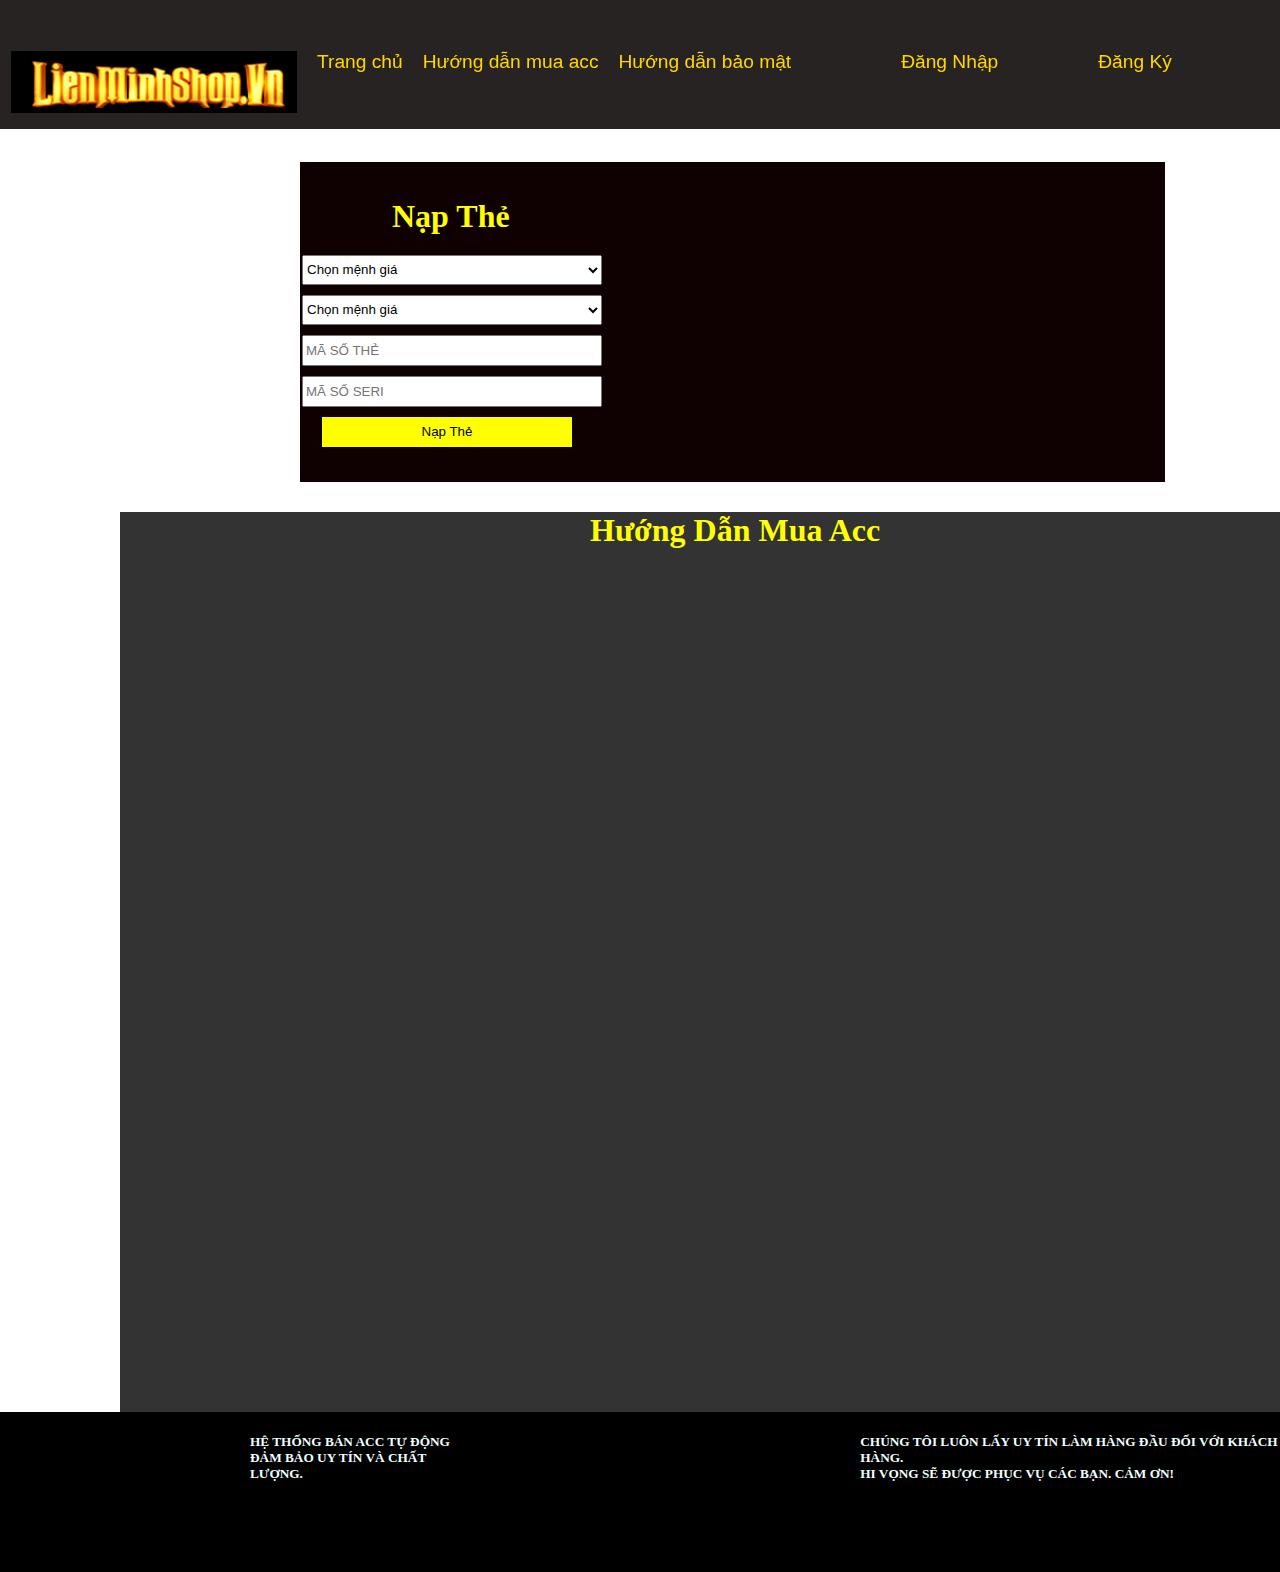
<file: huongdan.html>
<!DOCTYPE html>
<html lang="en">

<head>
    <meta charset="UTF-8">
    <meta name="viewport" content="width=device-width, initial-scale=1.0">
    <title>shopbanacclm</title>
    <link rel="stylesheet" href="huongdan.css">
</head>


<body>
    <div class="v-theme "
        style="background: url(https://shopacclm247.vn/assets/img/bg_new.jpg) fixed center no-repeat; background-size: cover;">
        <div class="menu">
            <a href="spck.html" class="item"><img src="./Ảnh chụp màn hình 2023-06-25 104159.png"></a>
            <a href="#" class="item">Trang chủ</a>
            <a href="#" class="item">Hướng dẫn mua acc</a>
            <a href="#" class="item">Hướng dẫn bảo mật</a>

            <a href="dangnhap.html" class="item1">Đăng Nhập</a>
            <a href="dangky.html" class="item2">Đăng Ký</a>
        </div><br><br><br><br><br><br><br><br><br>

        <div class="form">
            <form id="form_login">
                <h1 class="nap">Nạp Thẻ</h1>

                <select id="chonnhamang" name="chonnhamang">
                    <option value="Chọn mệnh giá">Chọn mệnh giá</option>
                    <option value="viettel">viettel</option>
                    <option value="mobiphone">mobiphone</option>
                    <option value="vinaphone">vinaphone</option>
                </select><br>
                <div class="menhgia">
                    <select id="chonmenhgia" name="chonmenhgia">
                        <option value="Chọn mệnh giá">Chọn mệnh giá</option>
                        <option value="10.000VND-(NHẬN 100%)">10.000VND-(NHẬN 100%)</option>
                        <option value="20.000VND-(NHẬN 100%)">20.000VND-(NHẬN 100%) </option>
                        <option value="30.000VND-(NHẬN 100%)">30.000VND-(NHẬN 100%)</option>
                        <option value="50.000VND-(NHẬN 100%)">50.000VND-(NHẬN 100%)</option>
                        <option value="100.000VND-(NHẬN 100%)">100.000VND-(NHẬN 100%)</option>
                        <option value="200.000VND-(NHẬN 100%)">200.000VND-(NHẬN 100%)</option>
                        <option value="300.000VND-(NHẬN 100%)">300.000VND-(NHẬN 100%)</option>
                        <option value="500.000VND-(NHẬN 100%)">500.000VND-(NHẬN 100%)</option>
                        <option value="1.000.000VND-(NHẬN 100%)">1.000.000VND-(NHẬN 100%)</option>
                    </select>

                </div>
                <div class="nhapmaso">
                    <input type="number" id="maso" placeholder="MÃ SỐ THẺ">
                </div>
                <div class="soseri">
                    <input type="number" id="maseri" placeholder="MÃ SỐ SERI">
                </div>
                <button class="button">Nạp Thẻ</button>
            </form>



            <div class="video">

                <iframe width="560" height="315" src="https://www.youtube.com/embed/MgcelwhNegU"
                    title="YouTube video player" frameborder="0"
                    allow="accelerometer; autoplay; clipboard-write; encrypted-media; gyroscope; picture-in-picture; web-share"
                    allowfullscreen>
                </iframe>
            </div>

        </div>
        <div class="acclon">
         <h1 class="huongdan">Hướng Dẫn Mua Acc</h1>   
        </div>
        <div class="quangcao">
            <h5 class="h33">HỆ THỐNG BÁN ACC TỰ ĐỘNG<br>
                ĐẢM BẢO UY TÍN VÀ CHẤT LƯỢNG.</h5>
            <h5 class="h44">CHÚNG TÔI LUÔN LẤY UY TÍN LÀM HÀNG ĐẦU ĐỐI VỚI KHÁCH HÀNG.<br>
                HI VỌNG SẼ ĐƯỢC PHỤC VỤ CÁC BẠN. CẢM ƠN!</h5>
        </div>

            
        

</body>
<script src="dangnhap.js"></script>


</html>
</file>
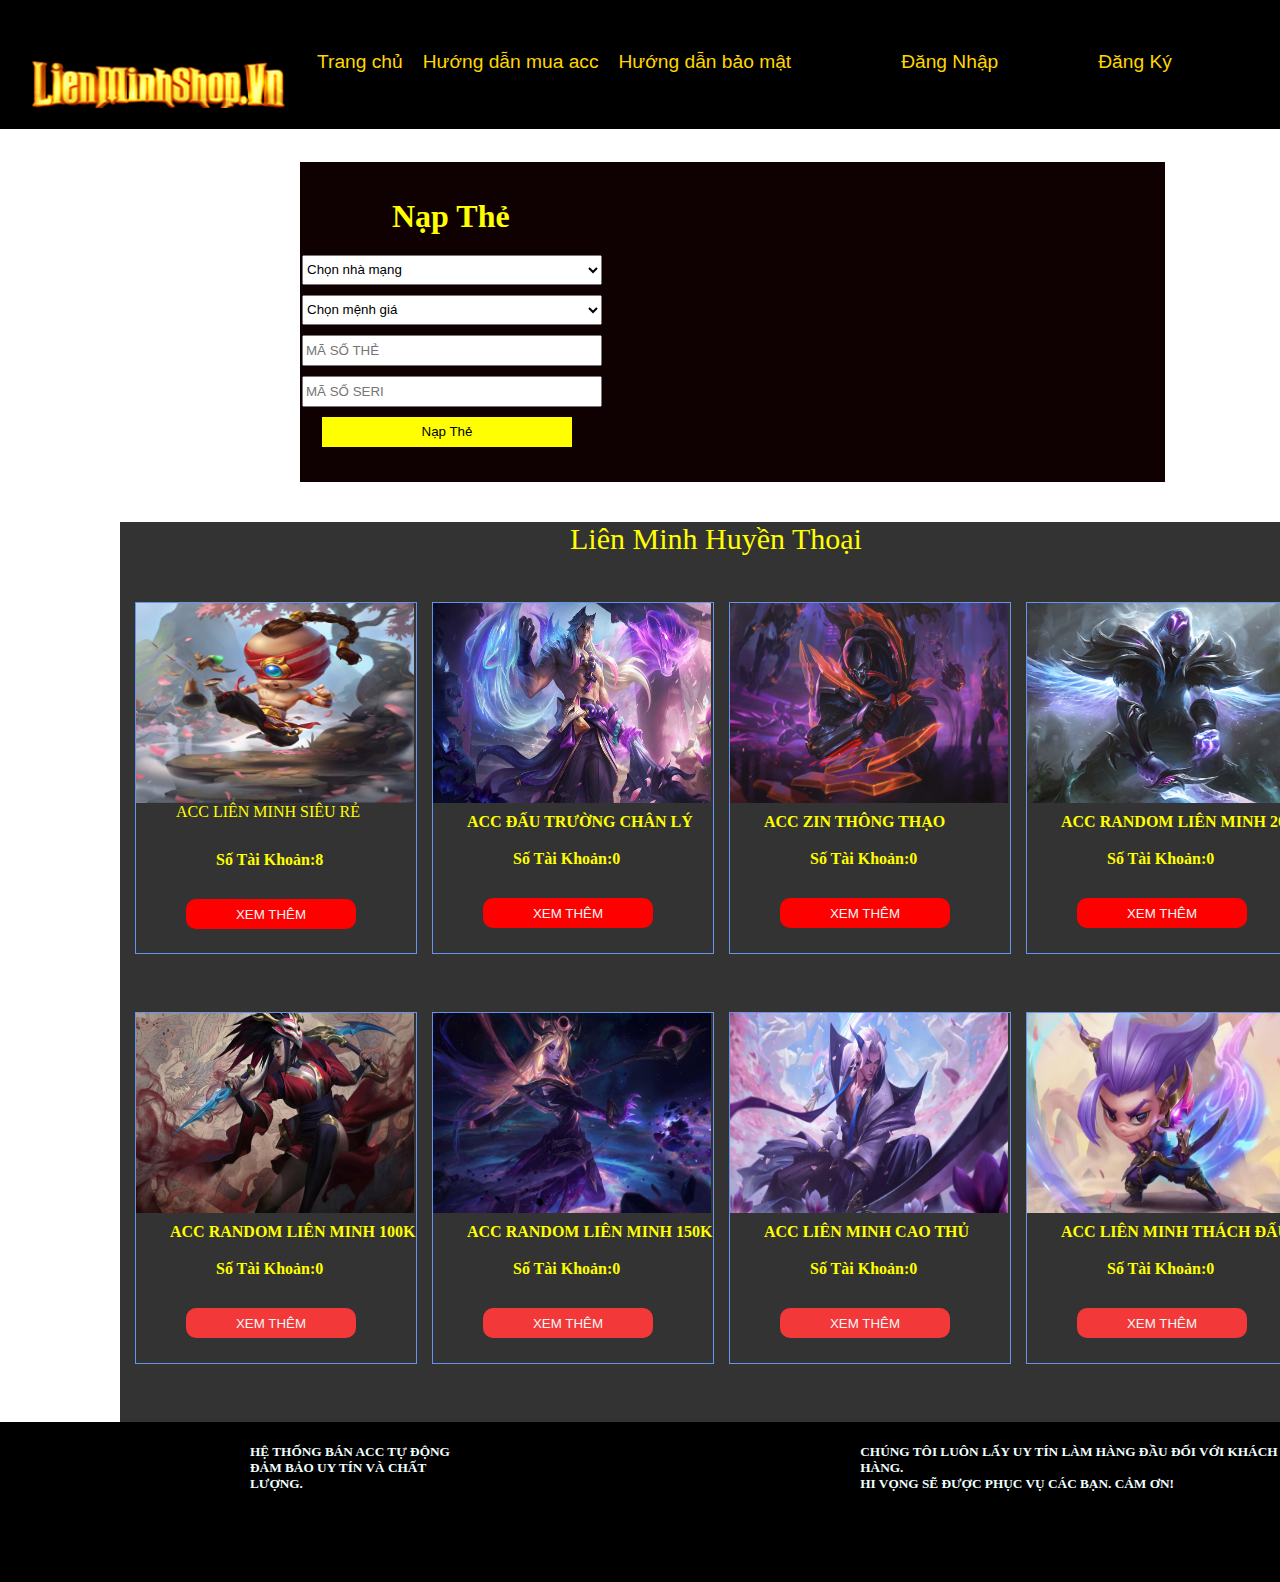
<file: spck.html>
<!DOCTYPE html>
<html lang="en">

<head>
    <meta charset="UTF-8">
    <meta name="viewport" content="width=device-width, initial-scale=1.0">
    <title>shopbanacclm</title>
    <link rel="stylesheet" href="spck.css">
</head>


<body>
    <div class="v-theme "
        style="background: url(https://shopacclm247.vn/assets/img/bg_new.jpg) fixed center no-repeat; background-size: cover;">
        <div class="menu">
            <a href="spck.html" class="item"><img src="./Ảnh chụp màn hình 2023-06-25 104159.png"></a>
            <a href="#" class="item">Trang chủ</a>
            <a href="huongdan.html" class="item">Hướng dẫn mua acc</a>
            <a href="#" class="item">Hướng dẫn bảo mật</a>

            <a href="dangnhap.html" class="item1">Đăng Nhập</a>
            <a href="dangky.html" class="item2">Đăng Ký</a>
        </div><br><br><br><br><br><br><br><br><br>

        <div class="form">
            <form id="form_login">
                <h1 class="nap">Nạp Thẻ</h1>

                <select id="chonnhamang" name="chonnhamang">
                    <option value="Chọn mệnh giá">Chọn nhà mạng</option>
                    <option value="viettel">viettel</option>
                    <option value="mobiphone">mobiphone</option>
                    <option value="vinaphone">vinaphone</option>
                </select><br>
                <div class="menhgia">
                    <select id="chonmenhgia" name="chonmenhgia">
                        <option value="Chọn mệnh giá">Chọn mệnh giá</option>
                        <option value="10.000VND-(NHẬN 100%)">10.000VND-(NHẬN 100%)</option>
                        <option value="20.000VND-(NHẬN 100%)">20.000VND-(NHẬN 100%) </option>
                        <option value="30.000VND-(NHẬN 100%)">30.000VND-(NHẬN 100%)</option>
                        <option value="50.000VND-(NHẬN 100%)">50.000VND-(NHẬN 100%)</option>
                        <option value="100.000VND-(NHẬN 100%)">100.000VND-(NHẬN 100%)</option>
                        <option value="200.000VND-(NHẬN 100%)">200.000VND-(NHẬN 100%)</option>
                        <option value="300.000VND-(NHẬN 100%)">300.000VND-(NHẬN 100%)</option>
                        <option value="500.000VND-(NHẬN 100%)">500.000VND-(NHẬN 100%)</option>
                        <option value="1.000.000VND-(NHẬN 100%)">1.000.000VND-(NHẬN 100%)</option>
                    </select>

                </div>
                <div class="nhapmaso">
                    <input type="number" id="maso" placeholder="MÃ SỐ THẺ">
                </div>
                <div class="soseri">
                    <input type="number" id="maseri" placeholder="MÃ SỐ SERI">
                </div>
                <button class="button">Nạp Thẻ</button>
            </form>



            <div class="video">

                <iframe width="560" height="315" src="https://www.youtube.com/embed/MgcelwhNegU"
                    title="YouTube video player" frameborder="0"
                    allow="accelerometer; autoplay; clipboard-write; encrypted-media; gyroscope; picture-in-picture; web-share"
                    allowfullscreen>
                </iframe>
            </div>

        </div>
        <div class="acclon">
            <div class="lm">Liên Minh Huyền Thoại</div>
            <div class="acc">

                <div class="acc1">
                    <div class="tren">
                <div class="anh1"><img src="./FklxJUlXgAYYN6V.jpg"></div>
               
                </div>
                <div class="tren1">
               <a class="chon">ACC LIÊN MINH SIÊU RẺ</a><br>
                <h4 class="chu3">Số Tài Khoản:8</h4>
                <div class="xem">
                    <button class="button1">XEM THÊM</button>
                
                </div>

                    
                </div>
                    
                </div>
                <div class="acc1">
                    <div class="tren">
                        <div class="anh3"><img src="./4bb1959a55c65b44445e3c87d823cba432271d850285b65e2c5d332e66.jpg"></div>
                 </div>
                 <div class="tren1">
                    <h4 class="chu1">ACC ĐẤU TRƯỜNG CHÂN LÝ</h4><br>
                <h4 class="chu2">Số Tài Khoản:0</h4>
                <button class="button1">XEM THÊM</button>
                    
                 </div>
                 
                </div>
                <div class="acc1">
                    <div class="tren">
                    <div class="anh3"><img src="./hinh-nen-lien-minh-1-1.jpg"></div>
                </div>
                <div class="tren1">
                    <h4 class="chu1">ACC ZIN THÔNG THẠO</h4><br>
                <h4 class="chu2">Số Tài Khoản:0</h4>
                <button class="button1">XEM THÊM</button>
                    
                </div>
                    
                </div>
                <div class="acc1">
                    <div class="tren">
                        <div class="anh4"><img src="ashen-knight-pyke.jpg"></div>
                 </div>
                 <div class="tren1">
                    <h4 class="chu1">ACC RANDOM LIÊN MINH 20K</h4><br>
                <h4 class="chu2">Số Tài Khoản:0</h4>
                <button class="button1">XEM THÊM</button>
                    
                 </div>
                  
            </div>
            </div>
            <div class="accnho">
                <div class="acc2">
                 <div class="duoi">  <div class="anh4"><img src="./hinhnenlienminhhuyenthoai4k215e7ec3c287994_907c7fe854a86c1fdd578150ec43a507.jpg"></div>

                </div>  
                <div class="duoi1">
                    <h4 class="chu1">ACC RANDOM LIÊN MINH 100K</h4><br>
                    <h4 class="chu2">Số Tài Khoản:0</h4>

                    <button class="button2">XEM THÊM</button>

                </div> 
                 </div>
                <div class="acc2">
                    <div class="duoi"><div class="anh4"><img src="./league-of-legends-dark-cosmic-lux.jpg"></div> </div>
                    <div class="duoi1">
                        <h4 class="chu1">ACC RANDOM LIÊN MINH 150K</h4><br>
                        <h4 class="chu2">Số Tài Khoản:0</h4>
                        <button class="button2">XEM THÊM</button>
                    
                    </div>   </div>
                <div class="acc2">
                    <div class="duoi"><div class="anh4"><img src="./lol_league_of_legends_yone_spirit_blossom_skin.jpg"></div> </div>
                    <div class="duoi1">
                        <h4 class="chu1">ACC LIÊN MINH CAO THỦ</h4><br>
                        <h4 class="chu2">Số Tài Khoản:0</h4>
                        <button class="button2">XEM THÊM</button>
                    
                    </div>   </div>
                <div class="acc2">
                    <div class="duoi"><div class="anh4"><img src="./tft-little-legends-yasuo-850x478.webp"></div> </div>
                    <div class="duoi1">
                        <h4 class="chu1">ACC LIÊN MINH THÁCH ĐẤU</h4><br>
                        <h4 class="chu2">Số Tài Khoản:0</h4>
                        <button class="button2">XEM THÊM</button>
                    
                    </div>   </div>
            </div>
        </div>
        <div class="quangcao">
            <h5 class="h33">HỆ THỐNG BÁN ACC TỰ ĐỘNG<br>
                ĐẢM BẢO UY TÍN VÀ CHẤT LƯỢNG.</h5>
            <h5 class="h44">CHÚNG TÔI LUÔN LẤY UY TÍN LÀM HÀNG ĐẦU ĐỐI VỚI KHÁCH HÀNG.<br>
                HI VỌNG SẼ ĐƯỢC PHỤC VỤ CÁC BẠN. CẢM ƠN!</h5>
        </div>



</body>
<script src="dangnhap.js"></script>


</html>
</file>
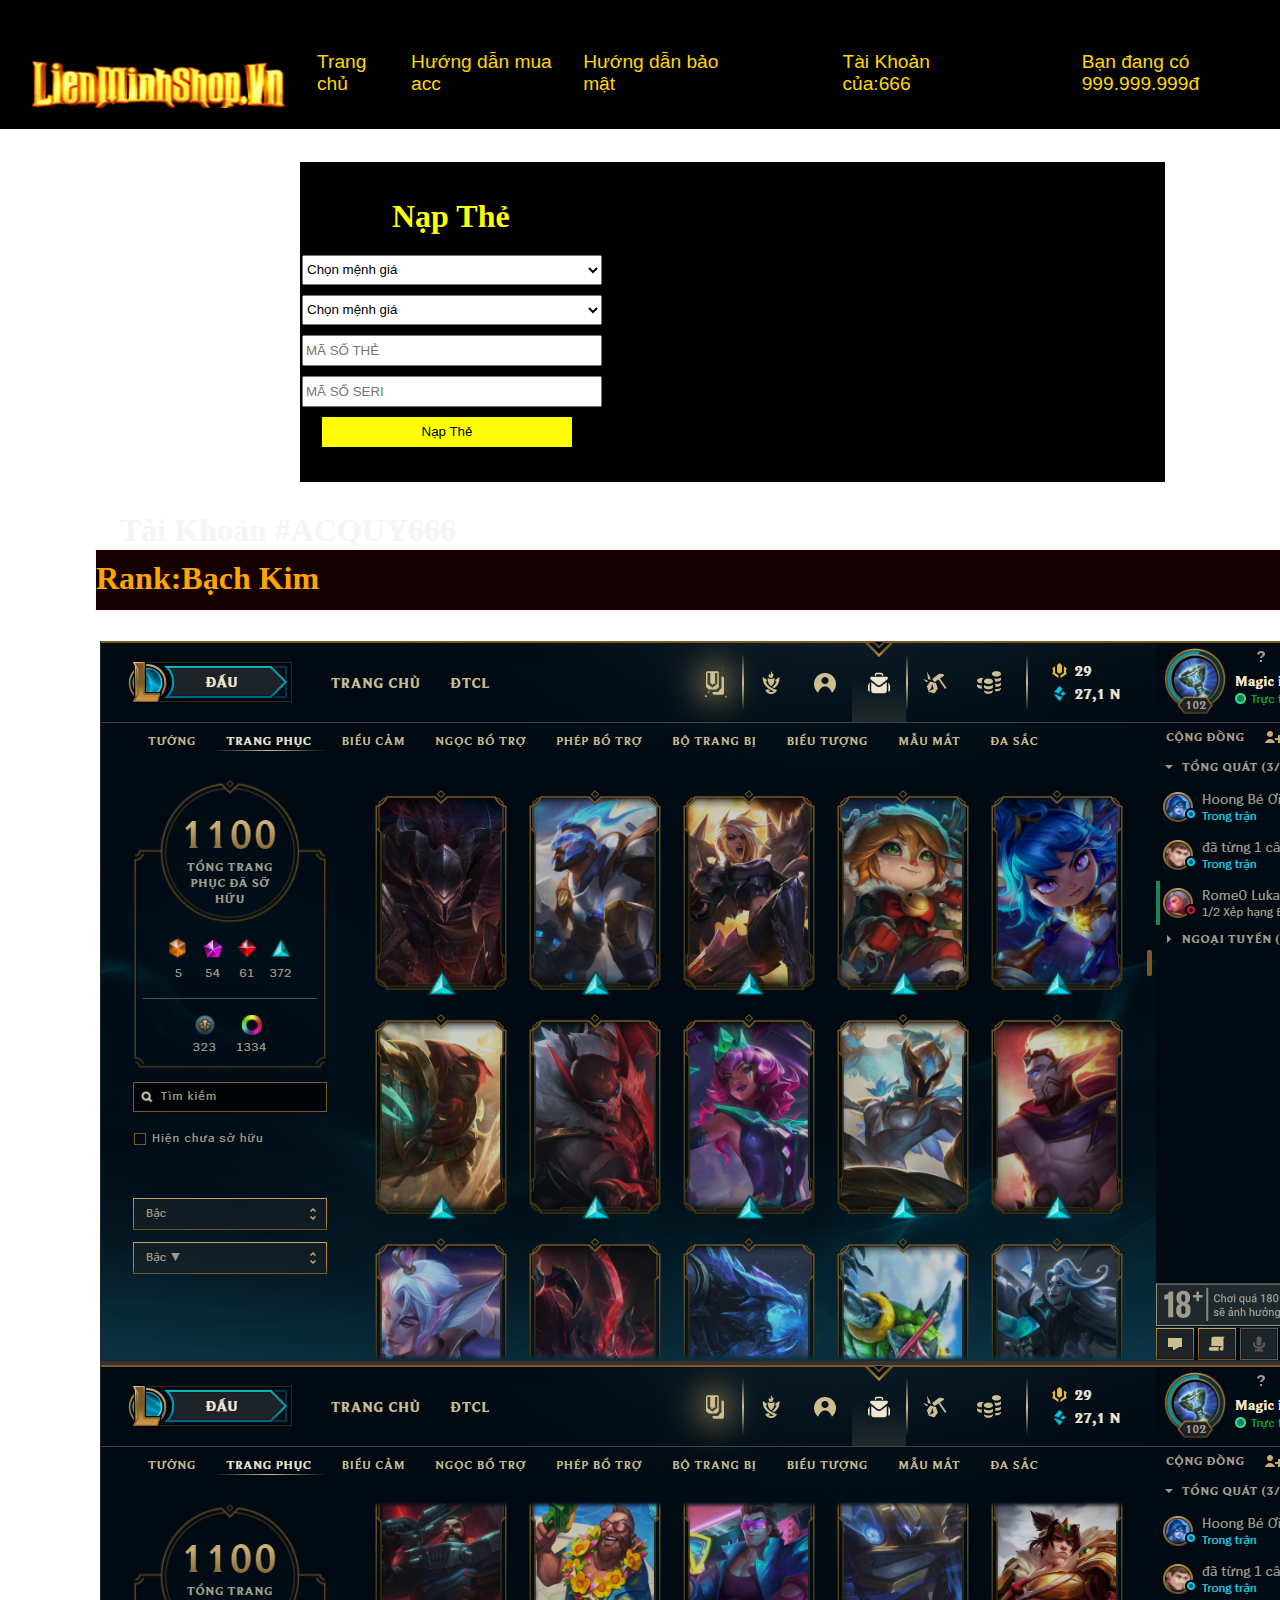
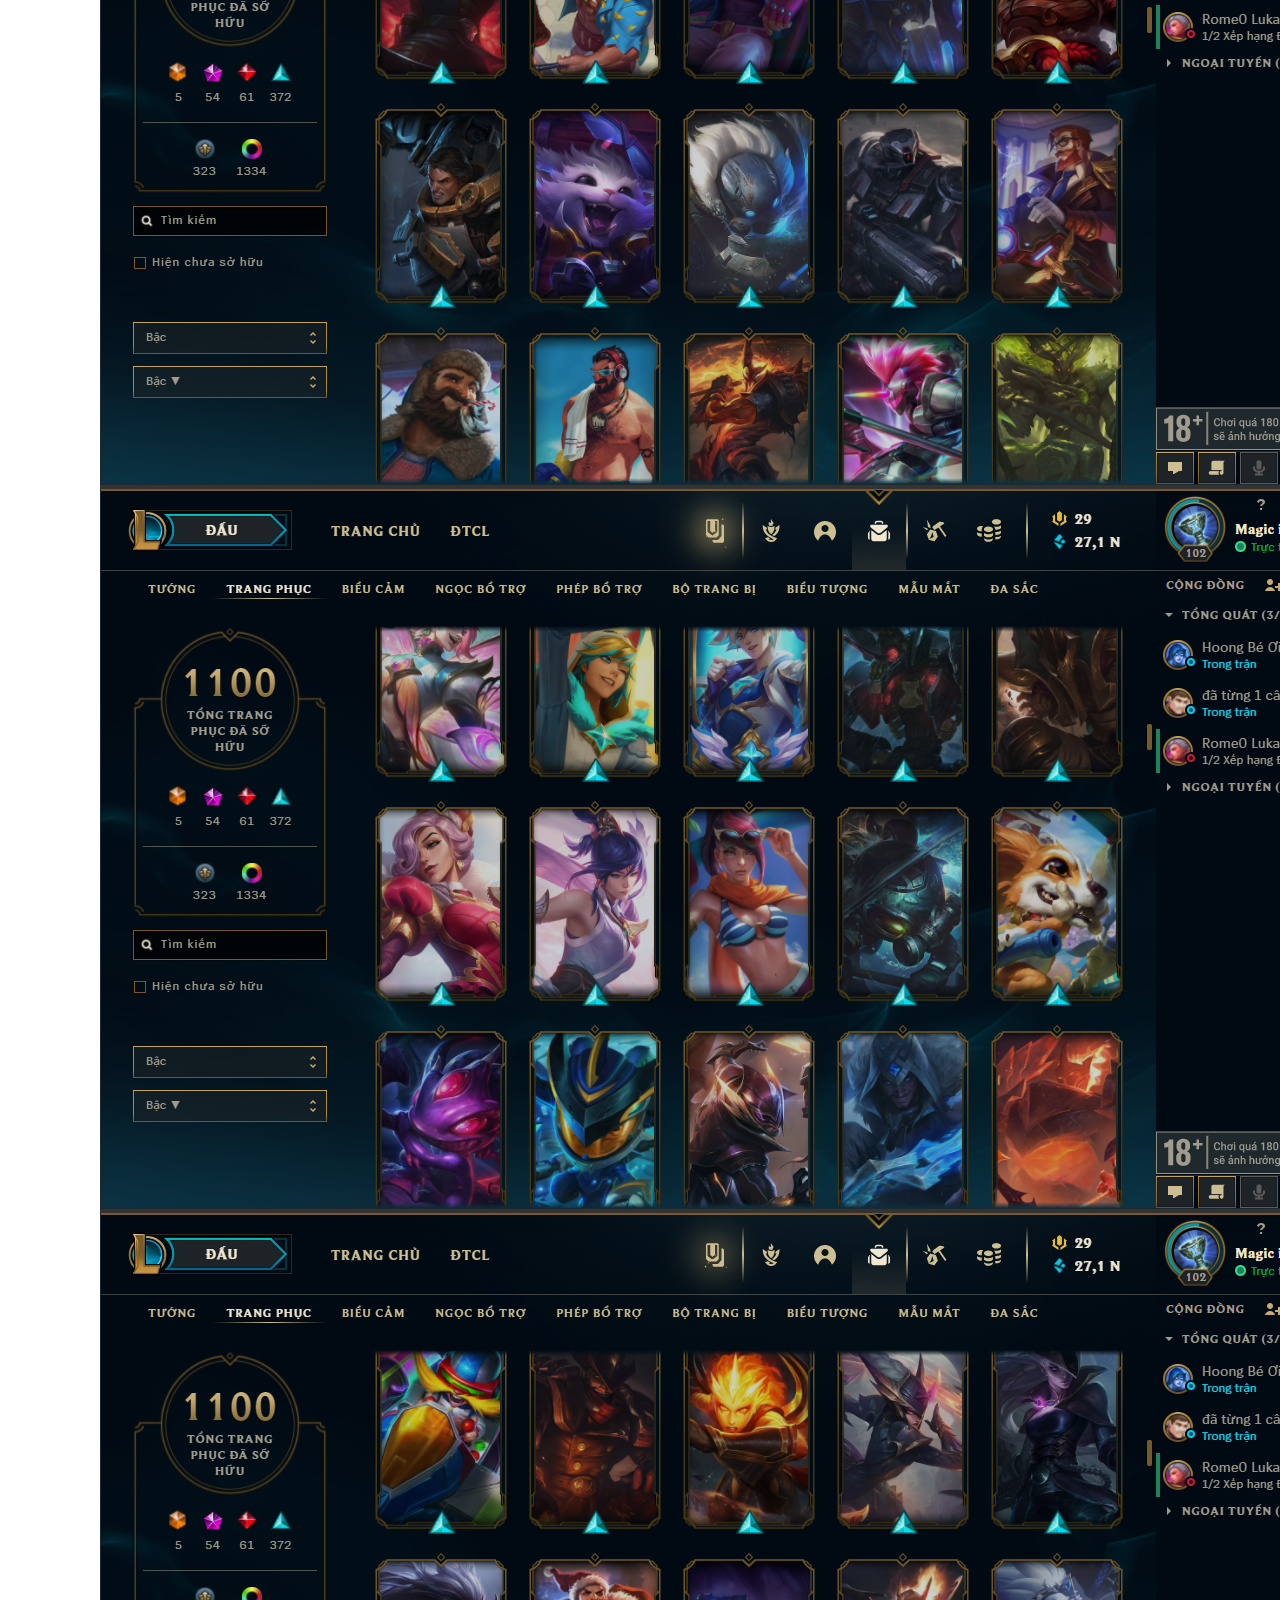
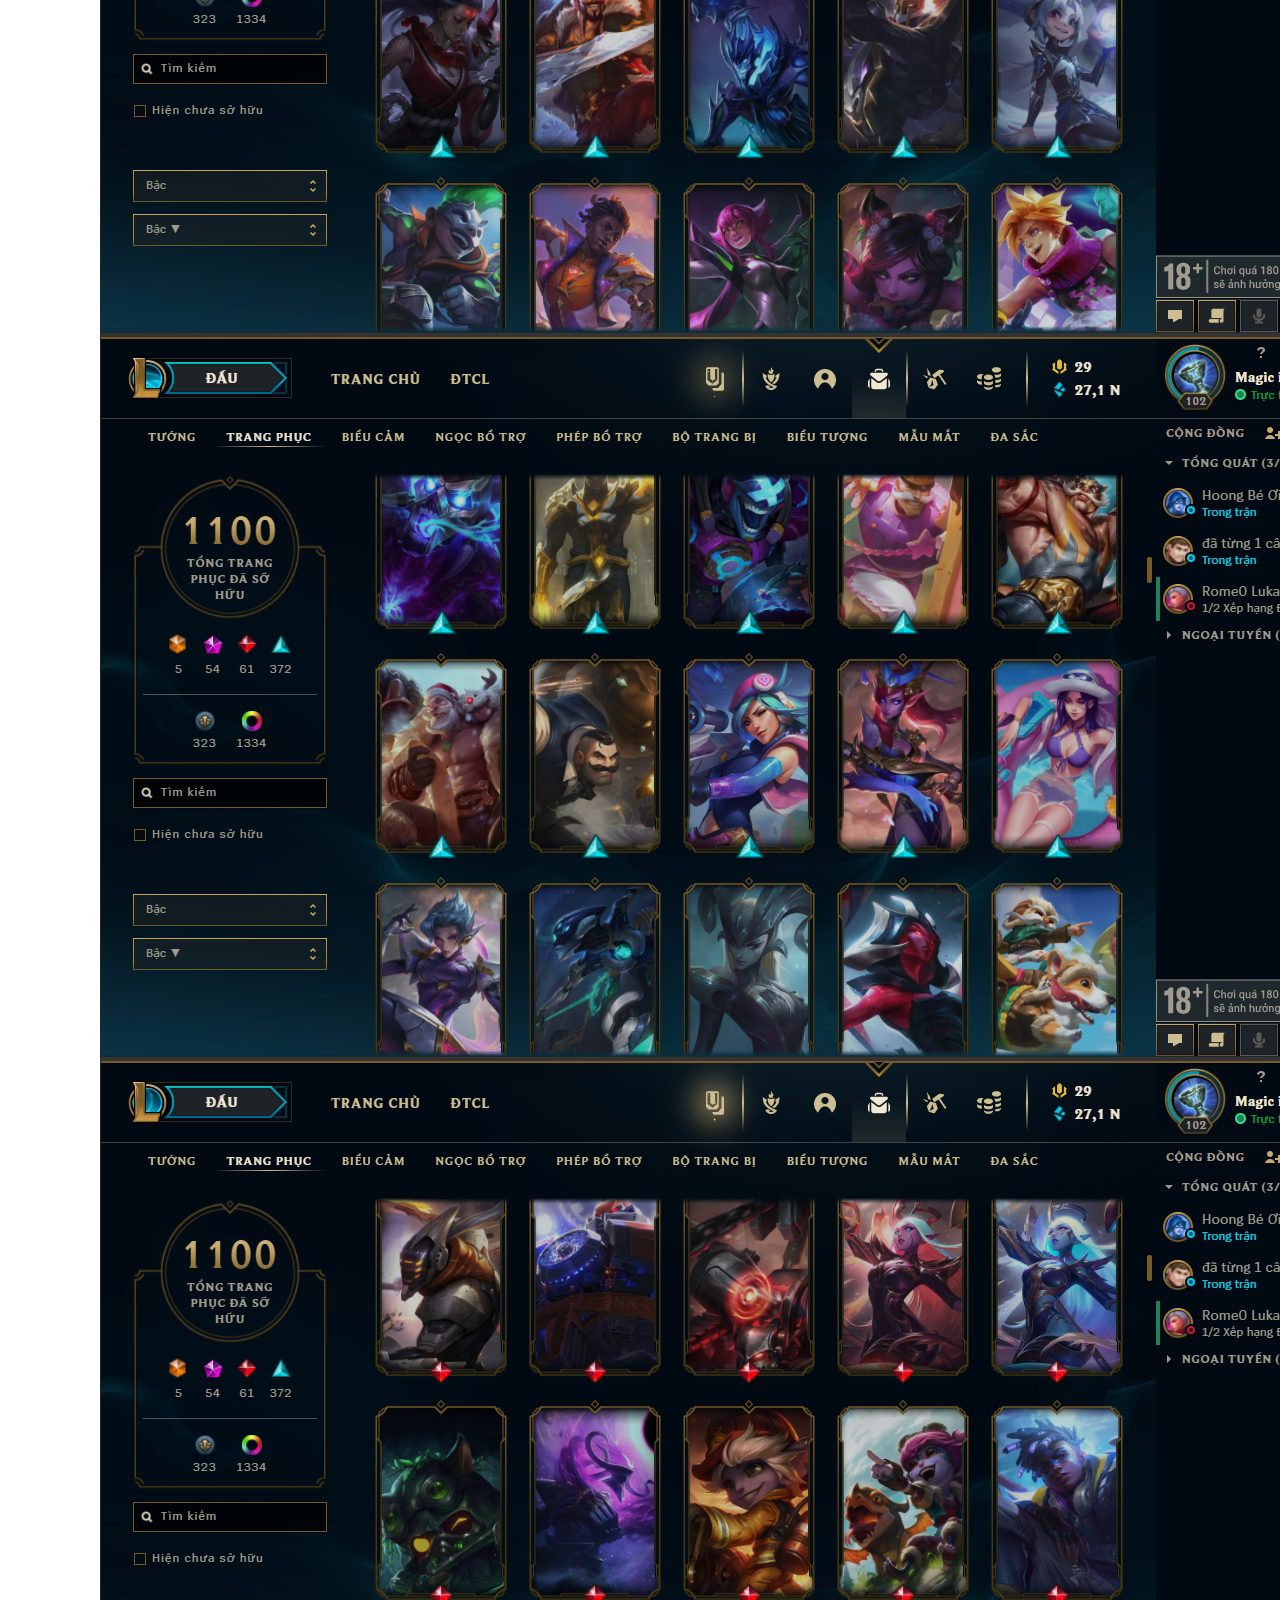
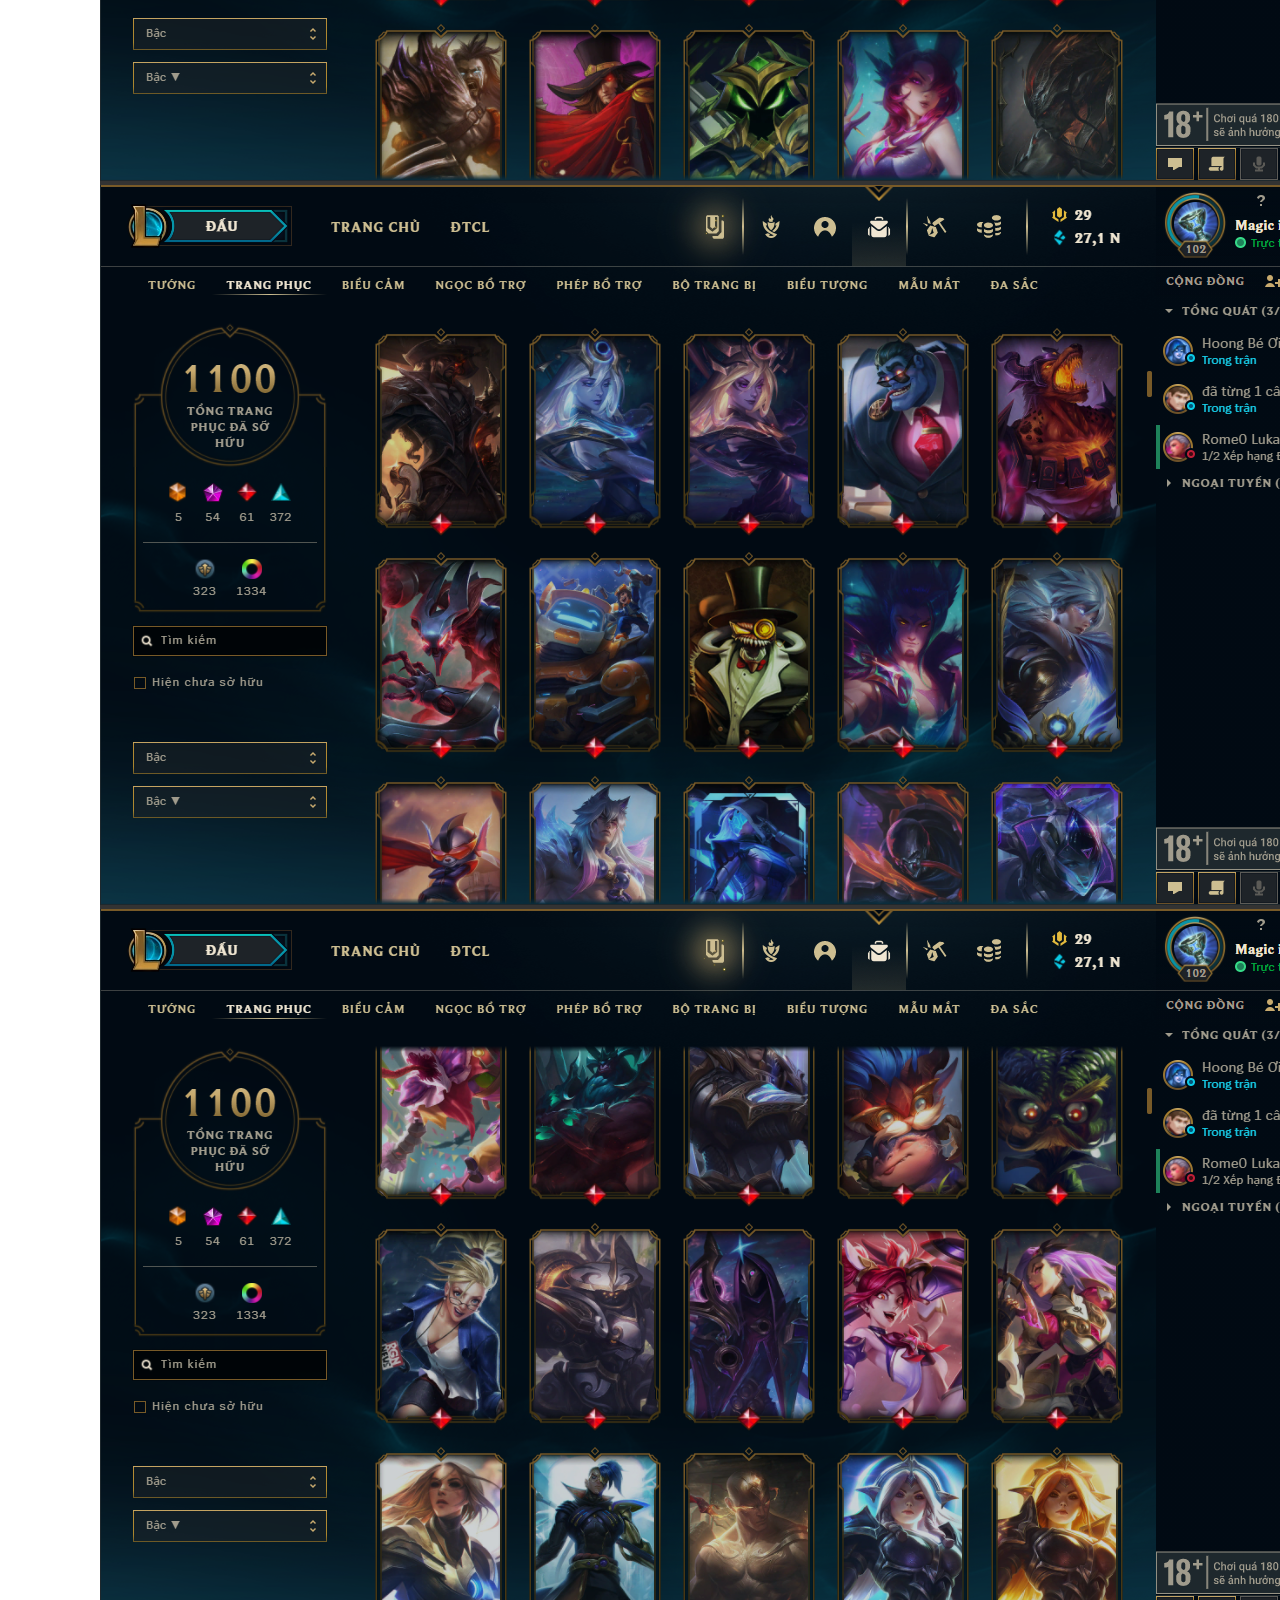
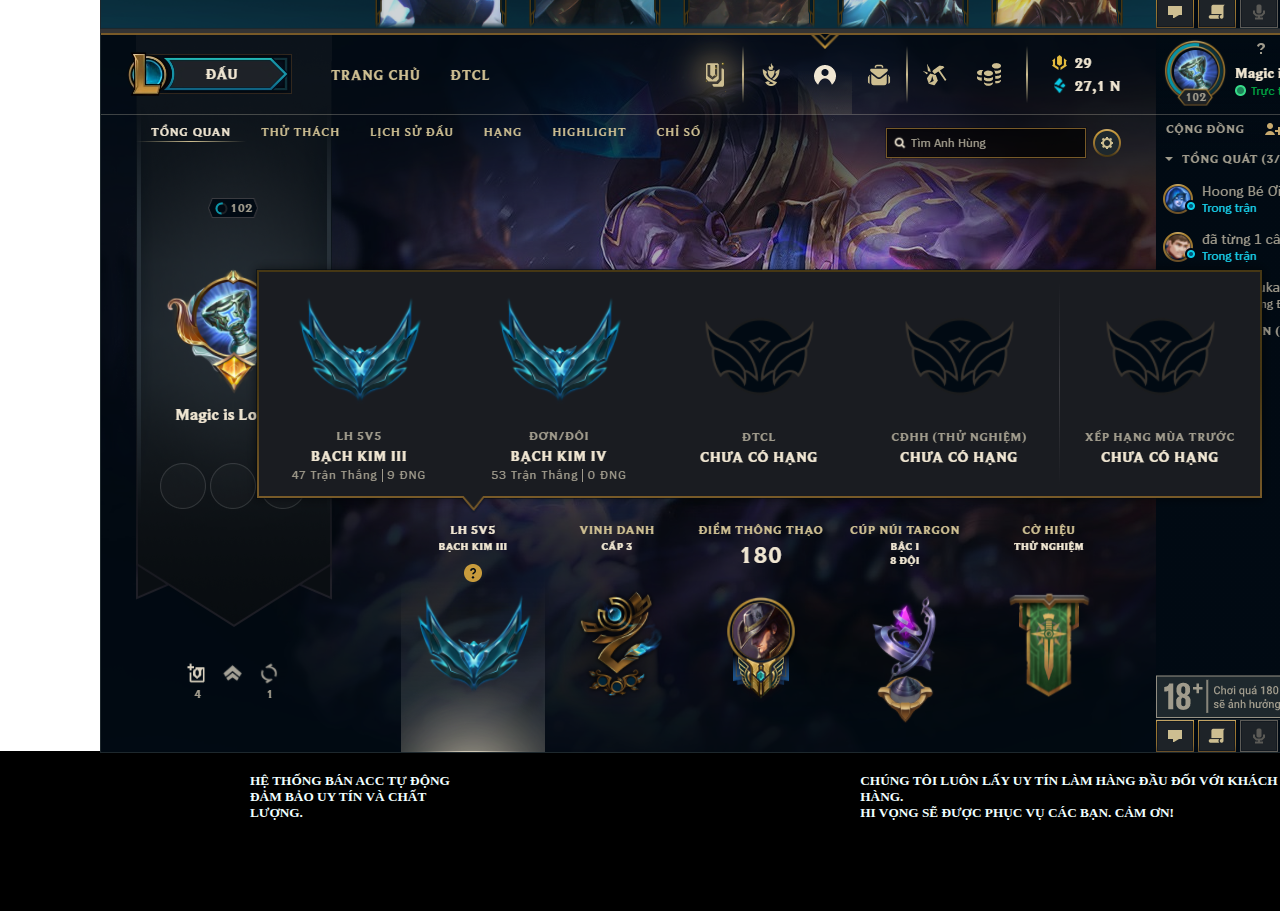
<file: taikhoan.html>
<!DOCTYPE html>
<html lang="en">

<head>
    <meta charset="UTF-8">
    <meta name="viewport" content="width=device-width, initial-scale=1.0">
    <title>shopbanacclm</title>
    <link rel="stylesheet" href="taikhoan.css">
</head>


<body>
    <div class="v-theme "
        style="background: url(https://shopacclm247.vn/assets/img/bg_new.jpg) fixed center no-repeat; background-size: cover;">
        <div class="menu">
            <a href="spck.html" class="item"><img src="./Ảnh chụp màn hình 2023-06-25 104159.png"></a>
            <a href="#" class="item">Trang chủ</a>
            <a href="#" class="item">Hướng dẫn mua acc</a>
            <a href="#" class="item">Hướng dẫn bảo mật</a>

            <a  class="item1">Tài Khoản của:666</a>
            <a  class="item2">Bạn đang có 999.999.999đ</a>
        </div><br><br><br><br><br><br><br><br><br>

        <div class="form">
            <form id="form_login">
                <h1 class="nap">Nạp Thẻ</h1>

                <select id="chonnhamang" name="chonnhamang">
                    <option value="Chọn mệnh giá">Chọn mệnh giá</option>
                    <option value="viettel">viettel</option>
                    <option value="mobiphone">mobiphone</option>
                    <option value="vinaphone">vinaphone</option>
                </select><br>
                <div class="menhgia">
                    <select id="chonmenhgia" name="chonmenhgia">
                        <option value="Chọn mệnh giá">Chọn mệnh giá</option>
                        <option value="10.000VND-(NHẬN 100%)">10.000VND-(NHẬN 100%)</option>
                        <option value="20.000VND-(NHẬN 100%)">20.000VND-(NHẬN 100%) </option>
                        <option value="30.000VND-(NHẬN 100%)">30.000VND-(NHẬN 100%)</option>
                        <option value="50.000VND-(NHẬN 100%)">50.000VND-(NHẬN 100%)</option>
                        <option value="100.000VND-(NHẬN 100%)">100.000VND-(NHẬN 100%)</option>
                        <option value="200.000VND-(NHẬN 100%)">200.000VND-(NHẬN 100%)</option>
                        <option value="300.000VND-(NHẬN 100%)">300.000VND-(NHẬN 100%)</option>
                        <option value="500.000VND-(NHẬN 100%)">500.000VND-(NHẬN 100%)</option>
                        <option value="1.000.000VND-(NHẬN 100%)">1.000.000VND-(NHẬN 100%)</option>
                    </select>

                </div>
                <div class="nhapmaso">
                    <input type="number" id="maso" placeholder="MÃ SỐ THẺ">
                </div>
                <div class="soseri">
                    <input type="number" id="maseri" placeholder="MÃ SỐ SERI">
                </div>
                <button class="button">Nạp Thẻ</button>
            </form>



            <div class="video">

                <iframe width="560" height="315" src="https://www.youtube.com/embed/MgcelwhNegU"
                    title="YouTube video player" frameborder="0"
                    allow="accelerometer; autoplay; clipboard-write; encrypted-media; gyroscope; picture-in-picture; web-share"
                    allowfullscreen>
                </iframe>
            </div>

        </div>
        <h1 class="taikhoan">Tài Khoản #ACQUY666</h1>
       
        <div class="rank">
         <h1 class="rank1">Rank:Bạch Kim</h1>   
         
        </div>
        <div class="acclon">
        <img src="./20603-1.png">
        <img src="./20603-10.png">
        <img src="./20603-11.png">
        <img src="./20603-12.png">
        <img src="./20603-13.png">
        <img src="./20603-16.png">
        <img src="./20603-17.png">
        <img src="./20603-18.png">
        <img src="./20603.png">

            
        </div>
        <div class="quangcao">
            <h5 class="h33">HỆ THỐNG BÁN ACC TỰ ĐỘNG<br>
                ĐẢM BẢO UY TÍN VÀ CHẤT LƯỢNG.</h5>
            <h5 class="h44">CHÚNG TÔI LUÔN LẤY UY TÍN LÀM HÀNG ĐẦU ĐỐI VỚI KHÁCH HÀNG.<br>
                HI VỌNG SẼ ĐƯỢC PHỤC VỤ CÁC BẠN. CẢM ƠN!</h5>
        </div>



</body>
<script src="dangnhap.js"></script>


</html>
</file>
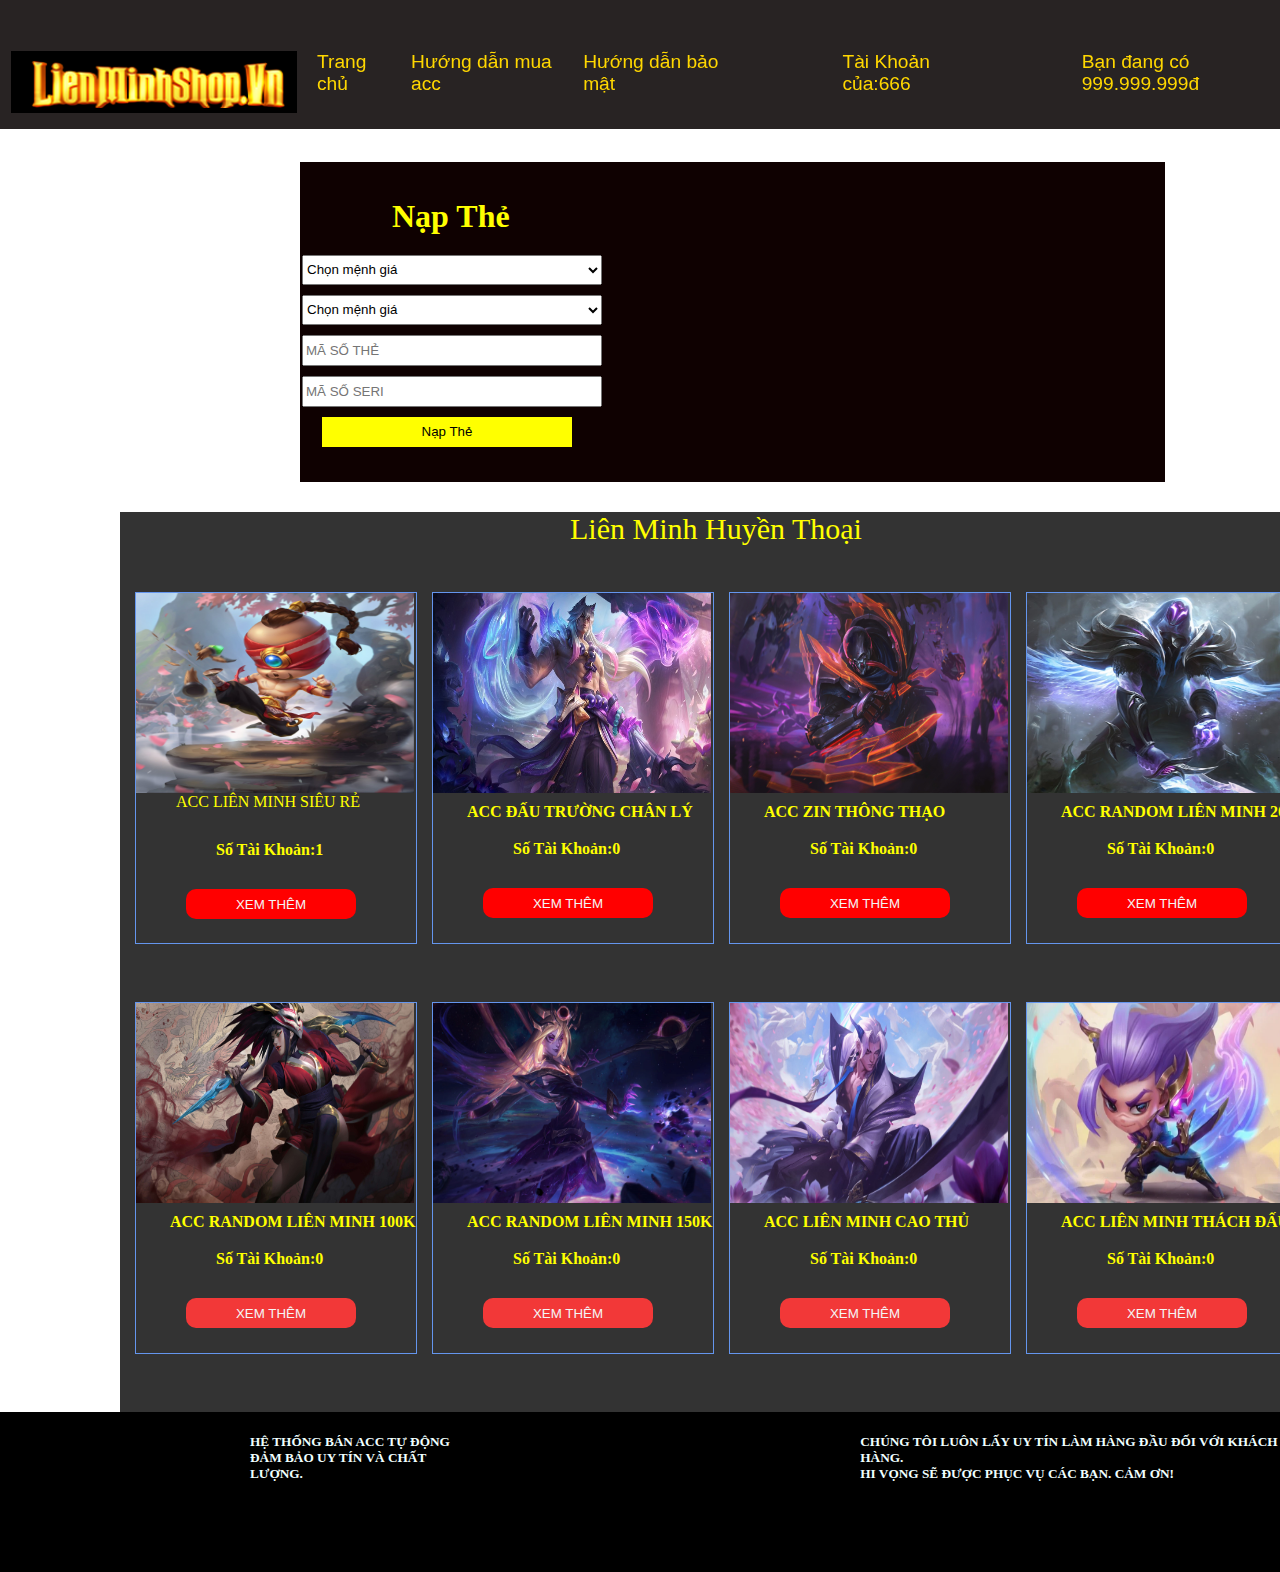
<file: taikhoandangnhap.html>
<!DOCTYPE html>
<html lang="en">

<head>
    <meta charset="UTF-8">
    <meta name="viewport" content="width=device-width, initial-scale=1.0">
    <title>shopbanacclm</title>
    <link rel="stylesheet" href="taikhoandangnhap.css">
</head>


<body>
    <div class="v-theme "
        style="background: url(https://shopacclm247.vn/assets/img/bg_new.jpg) fixed center no-repeat; background-size: cover;">
        <div class="menu">
            <a href="spck.html" class="item"><img src="./Ảnh chụp màn hình 2023-06-25 104159.png"></a>
            <a href="#" class="item">Trang chủ</a>
            <a href="huongdan.html" class="item">Hướng dẫn mua acc</a>
            <a href="#" class="item">Hướng dẫn bảo mật</a>

            <a  class="item1">Tài Khoản của:666</a>
            <a  class="item2">Bạn đang có 999.999.999đ</a>
        </div><br><br><br><br><br><br><br><br><br>

        <div class="form">
            <form id="form_login">
                <h1 class="nap">Nạp Thẻ</h1>

                <select id="chonnhamang" name="chonnhamang">
                    <option value="Chọn mệnh giá">Chọn mệnh giá</option>
                    <option value="viettel">viettel</option>
                    <option value="mobiphone">mobiphone</option>
                    <option value="vinaphone">vinaphone</option>
                </select><br>
                <div class="menhgia">
                    <select id="chonmenhgia" name="chonmenhgia">
                        <option value="Chọn mệnh giá">Chọn mệnh giá</option>
                        <option value="10.000VND-(NHẬN 100%)">10.000VND-(NHẬN 100%)</option>
                        <option value="20.000VND-(NHẬN 100%)">20.000VND-(NHẬN 100%) </option>
                        <option value="30.000VND-(NHẬN 100%)">30.000VND-(NHẬN 100%)</option>
                        <option value="50.000VND-(NHẬN 100%)">50.000VND-(NHẬN 100%)</option>
                        <option value="100.000VND-(NHẬN 100%)">100.000VND-(NHẬN 100%)</option>
                        <option value="200.000VND-(NHẬN 100%)">200.000VND-(NHẬN 100%)</option>
                        <option value="300.000VND-(NHẬN 100%)">300.000VND-(NHẬN 100%)</option>
                        <option value="500.000VND-(NHẬN 100%)">500.000VND-(NHẬN 100%)</option>
                        <option value="1.000.000VND-(NHẬN 100%)">1.000.000VND-(NHẬN 100%)</option>
                    </select>

                </div>
                <div class="nhapmaso">
                    <input type="number" id="maso" placeholder="MÃ SỐ THẺ">
                </div>
                <div class="soseri">
                    <input type="number" id="maseri" placeholder="MÃ SỐ SERI">
                </div>
                <button class="button">Nạp Thẻ</button>
            </form>



            <div class="video">

                <iframe width="560" height="315" src="https://www.youtube.com/embed/MgcelwhNegU"
                    title="YouTube video player" frameborder="0"
                    allow="accelerometer; autoplay; clipboard-write; encrypted-media; gyroscope; picture-in-picture; web-share"
                    allowfullscreen>
                </iframe>
            </div>

        </div>
        <div class="acclon">
            <div class="lm">Liên Minh Huyền Thoại</div>
            <div class="acc">

                <div class="acc1">
                    <div class="tren">
                <div class="anh1"><img src="./FklxJUlXgAYYN6V.jpg"></div>
               
                </div>
                <div class="tren1">
               <a  class="chon">ACC LIÊN MINH SIÊU RẺ</a><br>
                <h4 class="chu3">Số Tài Khoản:1</h4>
                <div class="xem">
                    <button class="button1" onclick="xem()">XEM THÊM</button>
                
                </div>

                    
                </div>
                    
                </div>
                <div class="acc1">
                    <div class="tren">
                        <div class="anh3"><img src="./4bb1959a55c65b44445e3c87d823cba432271d850285b65e2c5d332e66.jpg"></div>
                 </div>
                 <div class="tren1">
                    <h4 class="chu1">ACC ĐẤU TRƯỜNG CHÂN LÝ</h4><br>
                <h4 class="chu2">Số Tài Khoản:0</h4>
                <button class="button1">XEM THÊM</button>
                    
                 </div>
                 
                </div>
                <div class="acc1">
                    <div class="tren">
                    <div class="anh3"><img src="./hinh-nen-lien-minh-1-1.jpg"></div>
                </div>
                <div class="tren1">
                    <h4 class="chu1">ACC ZIN THÔNG THẠO</h4><br>
                <h4 class="chu2">Số Tài Khoản:0</h4>
                <button class="button1">XEM THÊM</button>
                    
                </div>
                    
                </div>
                <div class="acc1">
                    <div class="tren">
                        <div class="anh4"><img src="ashen-knight-pyke.jpg"></div>
                 </div>
                 <div class="tren1">
                    <h4 class="chu1">ACC RANDOM LIÊN MINH 20K</h4><br>
                <h4 class="chu2">Số Tài Khoản:0</h4>
                <button class="button1">XEM THÊM</button>
                    
                 </div>
                  
            </div>
            </div>
            <div class="accnho">
                <div class="acc2">
                 <div class="duoi">  <div class="anh4"><img src="./hinhnenlienminhhuyenthoai4k215e7ec3c287994_907c7fe854a86c1fdd578150ec43a507.jpg"></div>

                </div>  
                <div class="duoi1">
                    <h4 class="chu1">ACC RANDOM LIÊN MINH 100K</h4><br>
                    <h4 class="chu2">Số Tài Khoản:0</h4>

                    <button class="button2">XEM THÊM</button>

                </div> 
                 </div>
                <div class="acc2">
                    <div class="duoi"><div class="anh4"><img src="./league-of-legends-dark-cosmic-lux.jpg"></div> </div>
                    <div class="duoi1">
                        <h4 class="chu1">ACC RANDOM LIÊN MINH 150K</h4><br>
                        <h4 class="chu2">Số Tài Khoản:0</h4>
                        <button class="button2">XEM THÊM</button>
                    
                    </div>   </div>
                <div class="acc2">
                    <div class="duoi"><div class="anh4"><img src="./lol_league_of_legends_yone_spirit_blossom_skin.jpg"></div> </div>
                    <div class="duoi1">
                        <h4 class="chu1">ACC LIÊN MINH CAO THỦ</h4><br>
                        <h4 class="chu2">Số Tài Khoản:0</h4>
                        <button class="button2">XEM THÊM</button>
                    
                    </div>   </div>
                <div class="acc2">
                    <div class="duoi"><div class="anh4"><img src="./tft-little-legends-yasuo-850x478.webp"></div> </div>
                    <div class="duoi1">
                        <h4 class="chu1">ACC LIÊN MINH THÁCH ĐẤU</h4><br>
                        <h4 class="chu2">Số Tài Khoản:0</h4>
                        <button class="button2">XEM THÊM</button>
                    
                    </div>   </div>
            </div>
        </div>
        <div class="quangcao">
            <h5 class="h33">HỆ THỐNG BÁN ACC TỰ ĐỘNG<br>
                ĐẢM BẢO UY TÍN VÀ CHẤT LƯỢNG.</h5>
            <h5 class="h44">CHÚNG TÔI LUÔN LẤY UY TÍN LÀM HÀNG ĐẦU ĐỐI VỚI KHÁCH HÀNG.<br>
                HI VỌNG SẼ ĐƯỢC PHỤC VỤ CÁC BẠN. CẢM ƠN!</h5>
        </div>



</body>
<script src="dangnhap.js"></script>


</html>
</file>
<file: huongdan.css>
* {
    margin: 0px;
}

.menu {

    background-color: rgba(31, 26, 26, 0.959);
    display: flex;
    padding: 1px;
    width: 100%;
    z-index: 1;
    position: fixed;

}

.item {
    color: gold;
    text-decoration: none;
    padding: 10px;
    padding-top: 50px;
   
    
    font-size: larger;
    font-family: Verdana, Geneva, Tahoma, sans-serif;



}

.item1 {
    color: gold;
    text-decoration: none;
    padding-top: 50px;
    font-size: larger;
    font-family: Verdana, Geneva, Tahoma, sans-serif;
    padding-left: 100px;
}

.item:hover {
    background-color: antiquewhite;
    color: black;
}

.item1:hover {
    background-color: antiquewhite;
    color: black;
}

.item2 {
    color: gold;
    text-decoration: none;
    padding-top: 50px;
    font-size: larger;
    font-family: Verdana, Geneva, Tahoma, sans-serif;
    padding-left: 100px;
}

.item2:hover {
    background-color: antiquewhite;
    color: black;
}

.form {
   background-color:rgb(15, 1, 1);
   display: flex;
   justify-content: center;
   align-items: center;
   
   width: 865px;
   height: 320px;
   margin-left: 300px;
   
   
   
}
#form_login{
 
 display: block;

 
   

 
}



#chonnhamang {
    width: 300px;
    height: 30px;
}

#chonmenhgia {
    width: 300px;
    height: 30px;

}

.menhgia {
    padding-top: 10px;


}


#maso {
    width: 292px;
    height: 25px;

}

.nhapmaso {
    padding-top: 10px;
}

#maseri {
    width: 292px;
    height: 25px;
}

.soseri {
    padding-top: 10px;
}

.video{
  margin-left: 1px;  
  margin-bottom: 100px;
  margin-top: 105px;

  
}
.button{

    border: none; 
   background-color:yellow;
    color: black;
    height: 30px;
    width: 250px;
    margin-left: 20px;
    margin-top: 10px;
    
}   
button:hover{
    background-color:#ccc;
    color: black;
    cursor: pointer;
}
.nap{
    color:yellow;
    margin-left: 90px;
    margin-bottom: 20px;

}

.acclon{
background:rgb(0,0,0,0.8);
margin-top: 30px;
width: 1200px;
height: 900px;
margin-left: 120px;
 

  
}
.acc{
display: flex;

margin-top: 30px;
width: 1200px;
height: 370px;
margin-left: 0px;
 

}
.accnho{
    display: flex;
    
    margin-top: 30px;
    width: 1200px;
    height: 370px;
    margin-left: 0px; 
}
.lm{

height: 50px;    
color: yellow;
font-size: 30px;  
margin-left: 450px;
width: 500px;
    
}
.quangcao{
background-color: black;
display: flex;
align-items: end;  
width: 100%;
height: 160px;  

}
.h33{
    color: azure;
    padding-bottom: 90px;
    margin-left: 250px;
   
    
}

.h44{
    color:azure;
    padding-bottom: 90px;
    margin-left: 400px;
    
    

}
.acc1{

   
    height: 350px;
    width: 280px;    
    border: 1px solid cornflowerblue; 
    margin-left: 15px;
   
    
   
    }
    .acc2{

   
        height: 350px;
        width: 280px;    
        border: 1px solid cornflowerblue; 
        margin-left: 15px;
        margin-top: 10px;
       
        
       
        }
        .tren{
            
            height: 200px;
        }
    .anh1 img {
        height: 200px;
        width: 278px;
    }
    .anh2 img{
        height: 200px;
        width: 278px;
    }
    .anh3 img {
        height: 200px;
        width: 278px;
    }
    .anh4 img {
        height: 200px;
        width: 278px;
    }
    .duoi{
     
     height: 200px;  
    }
    .tren1{
        
        height: 150px;
    }

    .duoi1{
        
        height: 150px;
    }
    .chu1{
        color: yellow;
        margin-left: 34px;
        margin-top: 10px;
    }
    .chu2{
        color: yellow;
        margin-left: 80px;
        margin-top: 1px;
    }
    .button1{

        border: none;   
       background-color:red;
        color: #f5f5f5;
        height: 30px;
        width: 170px;
        margin-left: 50px;
        margin-top: 30px;
        border-radius: 10px;
        
    }   
    button1:hover{
        background-color:#ccc;
        color: black;
        cursor: pointer;
    }
  
    .button2{

        border: none;   
       background-color:rgb(242, 56, 56);
        color: #f5f5f5;
        height: 30px;
        width: 170px;
        margin-left: 50px;
        margin-top: 30px;
        border-radius: 10px;
        
    }   
    button2:hover{
        background-color:#ccc;
        color: black;
        cursor: pointer;
    }
    .chon{
        text-decoration: none;  
        color: yellow;
        margin-left: 40px;
        margin-top: 30px;
    }
    .chu3{
        color: yellow;
        margin-left: 80px;
        margin-top: 30px;
    }
    .huongdan{
     color: yellow;   
     margin-top:20px;
     margin-left: 470px;
    }
</file>
<file: spck.css>
* {
    margin: 0px;
}

.menu {

    background-color: black;
    display: flex;
    padding: 1px;
    width: 100%;
    z-index: 1;
    position: fixed;

}

.item {
    color: gold;
    text-decoration: none;
    padding: 10px;
    padding-top: 50px;
   
    
    font-size: larger;
    font-family: Verdana, Geneva, Tahoma, sans-serif;



}

.item1 {
    color: gold;
    text-decoration: none;
    padding-top: 50px;
    font-size: larger;
    font-family: Verdana, Geneva, Tahoma, sans-serif;
    padding-left: 100px;
}

.item:hover {
    background-color: antiquewhite;
    color: black;
}

.item1:hover {
    background-color: antiquewhite;
    color: black;
}

.item2 {
    color: gold;
    text-decoration: none;
    padding-top: 50px;
    font-size: larger;
    font-family: Verdana, Geneva, Tahoma, sans-serif;
    padding-left: 100px;
}

.item2:hover {
    background-color: antiquewhite;
    color: black;
}

.form {
   background-color:rgb(15, 1, 1);
   display: flex;
   justify-content: center;
   align-items: center;
   
   width: 865px;
   height: 320px;
   margin-left: 300px;
   
   
   
}
#form_login{
 
 display: block;

 
   

 
}



#chonnhamang {
    width: 300px;
    height: 30px;
}

#chonmenhgia {
    width: 300px;
    height: 30px;

}

.menhgia {
    padding-top: 10px;


}


#maso {
    width: 292px;
    height: 25px;

}

.nhapmaso {
    padding-top: 10px;
}

#maseri {
    width: 292px;
    height: 25px;
}

.soseri {
    padding-top: 10px;
}

.video{
  margin-left: 1px;  
  margin-bottom: 100px;
  margin-top: 105px;

  
}
.button{

    border: none; 
   background-color:yellow;
    color: black;
    height: 30px;
    width: 250px;
    margin-left: 20px;
    margin-top: 10px;
    
}   
button:hover{
    background-color:#ccc;
    color: black;
    cursor: pointer;
}
.nap{
    color:yellow;
    margin-left: 90px;
    margin-bottom: 20px;

}

.acclon{
background:rgb(0,0,0,0.8);
margin-top: 30px;
width: 1200px;
height: 900px;
margin-left: 120px;
 

  
}
.acc{
display: flex;

margin-top: 30px;
width: 1200px;
height: 370px;
margin-left: 0px;
 

}
.accnho{
    display: flex;
    
    margin-top: 30px;
    width: 1200px;
    height: 370px;
    margin-left: 0px; 
}
.lm{

height: 50px;    
color: yellow;
font-size: 30px;  
margin-left: 450px;
width: 500px;
margin-top: 40px;
    
}
.quangcao{
background-color: black;
display: flex;
align-items: end;  
width: 100%;
height: 160px;  

}
.h33{
    color: azure;
    padding-bottom: 90px;
    margin-left: 250px;
   
    
}

.h44{
    color:azure;
    padding-bottom: 90px;
    margin-left: 400px;
    
    

}
.acc1{

   
    height: 350px;
    width: 280px;    
    border: 1px solid cornflowerblue; 
    margin-left: 15px;
   
    
   
    }
    .acc2{

   
        height: 350px;
        width: 280px;    
        border: 1px solid cornflowerblue; 
        margin-left: 15px;
        margin-top: 10px;
       
        
       
        }
        .tren{
            
            height: 200px;
        }
    .anh1 img {
        height: 200px;
        width: 278px;
    }
    .anh2 img{
        height: 200px;
        width: 278px;
    }
    .anh3 img {
        height: 200px;
        width: 278px;
    }
    .anh4 img {
        height: 200px;
        width: 278px;
    }
    .duoi{
     
     height: 200px;  
    }
    .tren1{
        
        height: 150px;
    }

    .duoi1{
        
        height: 150px;
    }
    .chu1{
        color: yellow;
        margin-left: 34px;
        margin-top: 10px;
    }
    .chu2{
        color: yellow;
        margin-left: 80px;
        margin-top: 1px;
    }
    .button1{

        border: none;   
       background-color:red;
        color: #f5f5f5;
        height: 30px;
        width: 170px;
        margin-left: 50px;
        margin-top: 30px;
        border-radius: 10px;
        
    }   
    button1:hover{
        background-color:#ccc;
        color: black;
        cursor: pointer;
    }
  
    .button2{

        border: none;   
       background-color:rgb(242, 56, 56);
        color: #f5f5f5;
        height: 30px;
        width: 170px;
        margin-left: 50px;
        margin-top: 30px;
        border-radius: 10px;
        
    }   
    button2:hover{
        background-color:#ccc;
        color: black;
        cursor: pointer;
    }
    .chon{
        text-decoration: none;  
        color: yellow;
        margin-left: 40px;
        margin-top: 30px;
    }
    .chu3{
        color: yellow;
        margin-left: 80px;
        margin-top: 30px;
    }
</file>
<file: taikhoan.css>
* {
    margin: 0px;
}

.menu {

    background-color: black;
    display: flex;
    padding: 1px;
    width: 100%;
    z-index: 1;
    position: fixed;

}

.item {
    color: gold;
    text-decoration: none;
    padding: 10px;
    padding-top: 50px;
   
    
    font-size: larger;
    font-family: Verdana, Geneva, Tahoma, sans-serif;



}

.item1 {
    color: gold;
    text-decoration: none;
    padding-top: 50px;
    font-size: larger;
    font-family: Verdana, Geneva, Tahoma, sans-serif;
    padding-left: 100px;
}

.item:hover {
    background-color: antiquewhite;
    color: black;
}

.item1:hover {
    background-color: antiquewhite;
    color: black;
}

.item2 {
    color: gold;
    text-decoration: none;
    padding-top: 50px;
    font-size: larger;
    font-family: Verdana, Geneva, Tahoma, sans-serif;
    padding-left: 100px;
}

.item2:hover {
    background-color: antiquewhite;
    color: black;
}

.form {
   background-color:black;
   display: flex;
   justify-content: center;
   align-items: center;
   
   width: 865px;
   height: 320px;
   margin-left: 300px;
   
   
   
}
#form_login{
 
 display: block;

 
   

 
}



#chonnhamang {
    width: 300px;
    height: 30px;
}

#chonmenhgia {
    width: 300px;
    height: 30px;

}

.menhgia {
    padding-top: 10px;


}


#maso {
    width: 292px;
    height: 25px;

}

.nhapmaso {
    padding-top: 10px;
}

#maseri {
    width: 292px;
    height: 25px;
}

.soseri {
    padding-top: 10px;
}

.video{
  margin-left: 1px;  
  margin-bottom: 100px;
  margin-top: 105px;

  
}
.button{

    border: none; 
   background-color:yellow;
    color: black;
    height: 30px;
    width: 250px;
    margin-left: 20px;
    margin-top: 10px;
    
}   
button:hover{
    background-color:#ccc;
    color: black;
    cursor: pointer;
}
.nap{
    color:yellow;
    margin-left: 90px;
    margin-bottom: 20px;

}

.acclon{
background:rgb(0,0,0,0.8);
margin-top: 30px;
width: 1280px;
height: 6510px;
margin-left: 100px;
 

  
}
.acc{
display: flex;

margin-top: 30px;
width: 1200px;
height: 370px;
margin-left: 0px;
 

}
.accnho{
    display: flex;
    
    margin-top: 30px;
    width: 1200px;
    height: 370px;
    margin-left: 0px; 
}
.lm{

height: 50px;    
color: yellow;
font-size: 30px;  
margin-left: 450px;
width: 500px;
    
}
.quangcao{
background-color: black;
display: flex;
align-items: end;  
width: 100%;
height: 160px;  

}

.h33{
    color: azure;
    padding-bottom: 90px;
    margin-left: 250px;
   
    
}

.h44{
    color:azure;
    padding-bottom: 90px;
    margin-left: 400px;
    
    

}
.acc1{

   
    height: 350px;
    width: 280px;    
    border: 1px solid cornflowerblue; 
    margin-left: 15px;
   
    
   
    }
    .acc2{

   
        height: 350px;
        width: 280px;    
        border: 1px solid cornflowerblue; 
        margin-left: 15px;
        margin-top: 10px;
       
        
       
        }
        .tren{
            
            height: 200px;
        }
    .anh1 img {
        height: 200px;
        width: 278px;
    }
    .anh2 img{
        height: 200px;
        width: 278px;
    }
    .anh3 img {
        height: 200px;
        width: 278px;
    }
    .anh4 img {
        height: 200px;
        width: 278px;
    }
    .duoi{
     
     height: 200px;  
    }
    .tren1{
        
        height: 150px;
    }

    .duoi1{
        
        height: 150px;
    }
    .chu1{
        color: yellow;
        margin-left: 34px;
        margin-top: 10px;
    }
    .chu2{
        color: yellow;
        margin-left: 80px;
        margin-top: 1px;
    }
    .button1{

        border: none;   
       background-color:red;
        color: #f5f5f5;
        height: 30px;
        width: 170px;
        margin-left: 50px;
        margin-top: 30px;
        border-radius: 10px;
        
    }   
    button1:hover{
        background-color:#ccc;
        color: black;
        cursor: pointer;
    }
  
    .button2{

        border: none;   
       background-color:rgb(242, 56, 56);
        color: #f5f5f5;
        height: 30px;
        width: 170px;
        margin-left: 50px;
        margin-top: 30px;
        border-radius: 10px;
        
    }   
    button2:hover{
        background-color:#ccc;
        color: black;
        cursor: pointer;
    }
    .taikhoan{
        color: #f5f5f5;
        margin-left: 120px;
        margin-top: 30px;
    }
  .rank{
    background-color: rgb(22, 1, 1);
  border: 1px solid #f5f5f5;
  width: 1280px;  
  margin-left: 95px;
  color: orange;
  height: 60px;
  }
.rank1{
margin-top: 10px;    
}
</file>
<file: taikhoandangnhap.css>
* {
    margin: 0px;
}

.menu {

    background-color: rgba(31, 26, 26, 0.959);
    display: flex;
    padding: 1px;
    width: 100%;
    z-index: 1;
    position: fixed;

}

.item {
    color: gold;
    text-decoration: none;
    padding: 10px;
    padding-top: 50px;
   
    
    font-size: larger;
    font-family: Verdana, Geneva, Tahoma, sans-serif;



}

.item1 {
    color: gold;
    text-decoration: none;
    padding-top: 50px;
    font-size: larger;
    font-family: Verdana, Geneva, Tahoma, sans-serif;
    padding-left: 100px;
}

.item:hover {
    background-color: antiquewhite;
    color: black;
}

.item1:hover {
    background-color: antiquewhite;
    color: black;
}

.item2 {
    color: gold;
    text-decoration: none;
    padding-top: 50px;
    font-size: larger;
    font-family: Verdana, Geneva, Tahoma, sans-serif;
    padding-left: 100px;
}

.item2:hover {
    background-color: antiquewhite;
    color: black;
}

.form {
   background-color:rgb(15, 1, 1);
   display: flex;
   justify-content: center;
   align-items: center;
   
   width: 865px;
   height: 320px;
   margin-left: 300px;
   
   
   
}
#form_login{
 
 display: block;

 
   

 
}



#chonnhamang {
    width: 300px;
    height: 30px;
}

#chonmenhgia {
    width: 300px;
    height: 30px;

}

.menhgia {
    padding-top: 10px;


}


#maso {
    width: 292px;
    height: 25px;

}

.nhapmaso {
    padding-top: 10px;
}

#maseri {
    width: 292px;
    height: 25px;
}

.soseri {
    padding-top: 10px;
}

.video{
  margin-left: 1px;  
  margin-bottom: 100px;
  margin-top: 105px;

  
}
.button{

    border: none; 
   background-color:yellow;
    color: black;
    height: 30px;
    width: 250px;
    margin-left: 20px;
    margin-top: 10px;
    
}   
button:hover{
    background-color:#ccc;
    color: black;
    cursor: pointer;
}
.nap{
    color:yellow;
    margin-left: 90px;
    margin-bottom: 20px;

}

.acclon{
background:rgb(0,0,0,0.8);
margin-top: 30px;
width: 1200px;
height: 900px;
margin-left: 120px;
 

  
}
.acc{
display: flex;

margin-top: 30px;
width: 1200px;
height: 370px;
margin-left: 0px;
 

}
.accnho{
    display: flex;
    
    margin-top: 30px;
    width: 1200px;
    height: 370px;
    margin-left: 0px; 
}
.lm{

height: 50px;    
color: yellow;
font-size: 30px;  
margin-left: 450px;
width: 500px;
    
}
.quangcao{
background-color: black;
display: flex;
align-items: end;  
width: 100%;
height: 160px;  

}
.h33{
    color: azure;
    padding-bottom: 90px;
    margin-left: 250px;
   
    
}

.h44{
    color:azure;
    padding-bottom: 90px;
    margin-left: 400px;
    
    

}
.acc1{

   
    height: 350px;
    width: 280px;    
    border: 1px solid cornflowerblue; 
    margin-left: 15px;
   
    
   
    }
    .acc2{

   
        height: 350px;
        width: 280px;    
        border: 1px solid cornflowerblue; 
        margin-left: 15px;
        margin-top: 10px;
       
        
       
        }
        .tren{
            
            height: 200px;
        }
    .anh1 img {
        height: 200px;
        width: 278px;
    }
    .anh2 img{
        height: 200px;
        width: 278px;
    }
    .anh3 img {
        height: 200px;
        width: 278px;
    }
    .anh4 img {
        height: 200px;
        width: 278px;
    }
    .duoi{
     
     height: 200px;  
    }
    .tren1{
        
        height: 150px;
    }

    .duoi1{
        
        height: 150px;
    }
    .chu1{
        color: yellow;
        margin-left: 34px;
        margin-top: 10px;
    }
    .chu2{
        color: yellow;
        margin-left: 80px;
        margin-top: 1px;
    }
    .button1{

        border: none;   
       background-color:red;
        color: #f5f5f5;
        height: 30px;
        width: 170px;
        margin-left: 50px;
        margin-top: 30px;
        border-radius: 10px;
        
    }   
    button1:hover{
        background-color:#ccc;
        color: black;
        cursor: pointer;
    }
  
    .button2{

        border: none;   
       background-color:rgb(242, 56, 56);
        color: #f5f5f5;
        height: 30px;
        width: 170px;
        margin-left: 50px;
        margin-top: 30px;
        border-radius: 10px;
        
    }   
    button2:hover{
        background-color:#ccc;
        color: black;
        cursor: pointer;
    }
    .chon{
        text-decoration: none;  
        color: yellow;
        margin-left: 40px;
        margin-top: 30px;
    }
    .chu3{
        color: yellow;
        margin-left: 80px;
        margin-top: 30px;
    }
</file>
